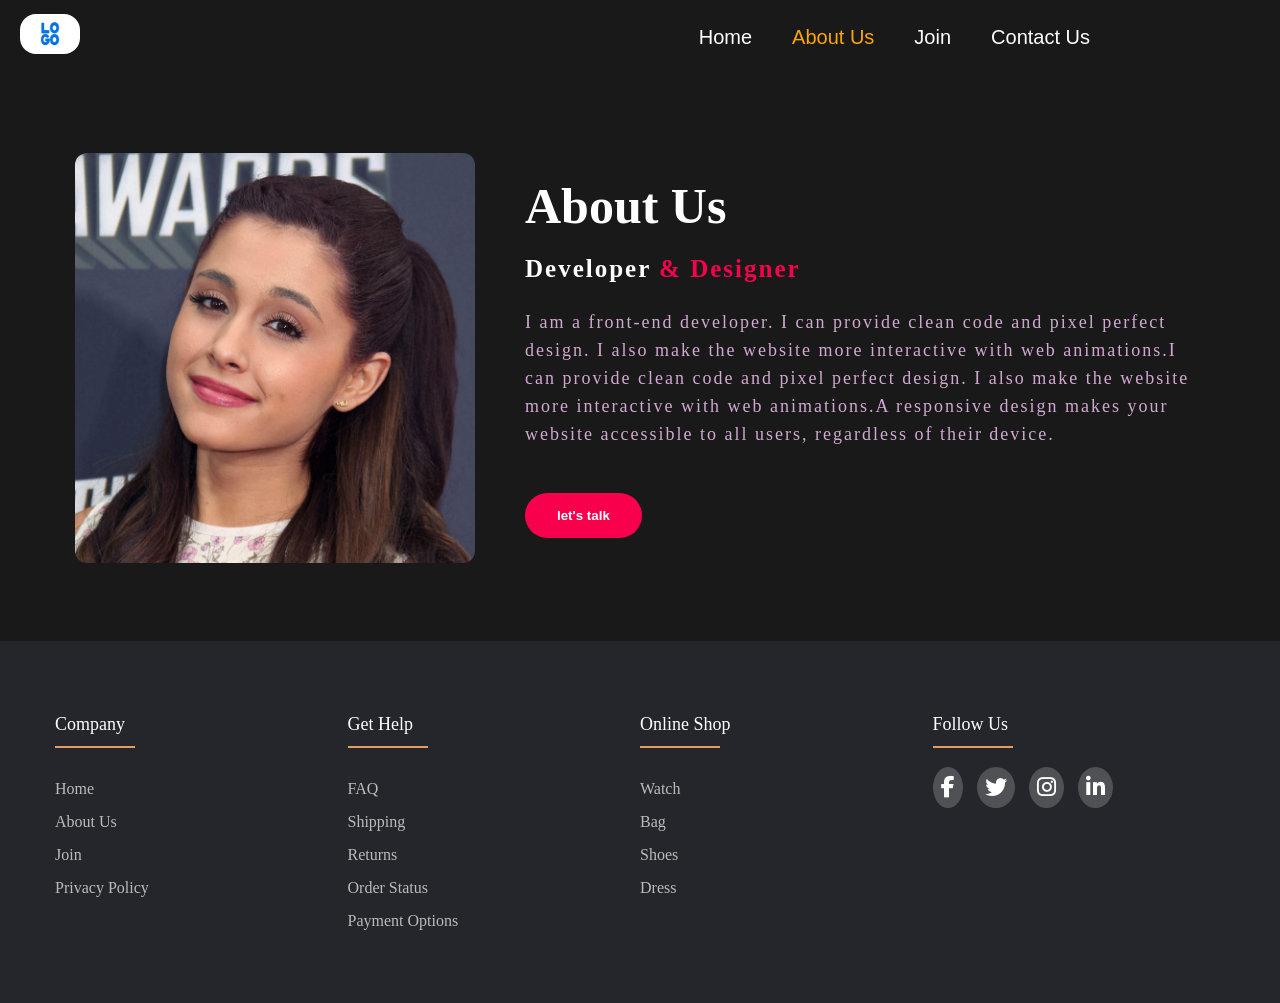
<file: about.html>
<html>

<head>
<meta charset="utf-8">
<meta name="viewport" content="width=device-width,initial-scale=1.0">
<link rel="stylesheet" href="https://cdnjs.cloudflare.com/ajax/libs/font-awesome/6.1.1/css/all.min.css">


</head>


<style>

*{
margin:0px;
padding:0px;
box-style:border-box;
}

.whole{

background-color:#191919;
}


#logo{
width:60px;
height:40px;
border-radius:16px;
margin-top:8px;
}

#logo:hover{
filter:invert(100%);
cursor:pointer;
}


nav ul li {
padding:8px 20px;
list-style:none;
font-size:20px;
font-family:arial;
color:white;

}

nav #hamn{
display:none;
}

nav ul li #times{
display:none;
}
nav ul li a{
text-decoration:none;
color:white;
}

nav ul li a:hover{
color:orange;
}

nav{
display:flex;
justify-content:space-between;
padding:6px 20px;
}

nav ul{
display:flex;
justify-content:space-between;
padding:12px 150px;
}



		/*   	 about style	*/


.about{

padding:78px 12px;
background-color:#191919;
}

.about img{
width:400px;
height:auto;
border-radius:12px;
}

.main{
width:1130;
max-width:90%;
margin:0 auto;
display:flex;
justify-content:space-evenly;
align-items:center;

}

.about-text{
margin-left:50px;
}

.about-text h1{
font-family:'josefin sans',sans-sarif;
color:white;
font-size:50px;
margin-bottom:20px;
}

.about-text h3{
color:white;
font-size:25px;
margin-bottom:25px;
letter-spacing:2px;
}

.spdash{
color:#f9004d;
}

.about-text p{
color:#fcfc;
letter-spacing:2px;
line-height:28px;
font-size:18px;
margin-bottom:45px;
}

.abtn{
background:#f9004d;
color:white;
text-decoration:none;
border:2px solid transparent;
font-weight:bold;
padding:13px 30px;
border-radius:30px;
transition: 0.4s;
}

.abtn:hover{
background: transparent;
border:2px solid #f9004d;
}

                                              /*               footer            */
.footer{
background-color:#24262b;
width:100%
border:2px solid black;
padding:70px 0px;
}

.fcontainer{
max-width:1170px;
margin:auto;
line-height:1.5;
}

.row{
display:flex;
flex-wrap:wrap;
}

.footer-col{
width:25%;

}

.ul li{
list-style:none;
}

.ul li a{
text-decoration:none;
}

.footer-col h4{
font-size:18px;
color:#ffffff;
text-transform:capitalize;
margin-bottom:30px;
font-weight:500;
position:relative;
}

.footer-col h4::before{
content:'';
position:absolute;
left:0;
bottom:-10px;
background-color:#e19e63;
height:2px;
width:80px;
}

.footer-col ul li a{
font-size:16px;
text-transform:capitalize;
font-weight:300;
color:#bbbbbb;
display:block;
padding-top:9px;
transition:all 0.3s ease;
}

.footer-col ul li a:hover{
color:#ffffff;
padding-left:10px;
}

.footer-col .social-links a{
display:inline;
height:80px;
width:80px;
background-color:rgba(255,255,255,0.2);
padding:8px;
margin:0 10px 10px 0;
text-align:center;
font-size:22px;
line-height:40px;
border-radius:50%;
color:#ffffff;
transition:all 0.5s ease;
}

.footer-col .social-links a:hover{
color:#24262b;
background-color:#ffffff;
}


                                                 /*               responsive website            */


@media (max-width:768px){
*{
font-size:1.1rem;
}

 nav #hamn{
display:inline;
color:white;
font-size:35px;
}
 nav #hamn{
cursor:pointer;
}
 nav ul #times{
cursor:pointer;
}
nav ul li #times{
display:inline;
color:white;
font-size:45px;
text-align:right;
}

nav ul {
display:block;
width:100px;
}
nav ul li {
padding:12px;
width:100px;

}
nav ul li a{
text-align:left;
}
nav ul li a:hover{
color:black;
}

nav ul{
background-color:orange;
width:100px;
height:100vh;
text-align:left;
position:fixed;
top:0px;
right:-400px;
z-index:2;
transition:0.8s;
}


.footer-col {
width:30%;
margin-bottom:30px;
margin-left:110px;
}


.fcont{
width:60%;; 
margin:30px auto 30px;
}

.main{
display:block;
}

.about img{
width:100%;
height:auto;
border-radius:12px;
}

.about-text{
margin-left:50px;
}

.about-text h1{
font-size:35px;
margin-top:42px;
}

.about-text h3{
font-size:24px;
margin-top:62px;
}


.abtn{
background:#f9004d;
color:white;
text-decoration:none;
border:2px solid transparent;
//font-weight:bold;

border-radius:12px;
font-size:14px;
}

}

</style>

                              <!-------------------------------------          head          ---------------------------------------->
<body>

<div class="whole">

<header >
<nav class="navbar">

<div class="line">
<img id="logo" src="logo.png">
</div>

<ul class="line" id="dash">
<li><div id="times" onclick="hide()">&times;</div></li>
<li><a href="index.html">Home</a></li>
<li><a href="about.html" style="color:orange;">About Us</a></li>
<li><a href="join.html">Join</a></li>
<li><a href="contact.html">Contact Us</a></li>
</ul>

<div id="hamn" onclick="show()">&#9776;</div>

</nav>


</header>

                         	     <!-------------------------------------          about body          ---------------------------------------->
<section class="about">
	<div class="main">
		<img src="ari.jpg">

		<div class="about-text">
			<h1>About Us</h1>

			<h3>Developer <span class="spdash">& Designer</span></h3>

			<p>I am a front-end developer. I can provide clean code and pixel perfect design. I also make the website
			more interactive with web animations.I can provide clean code and pixel perfect design. I also make the 		
			website more interactive with web animations.A responsive design makes your website 
			accessible to all users, regardless of their device.</p>

			<button class="abtn">let's talk</button> 
		</div>

	</div>
</section>

</div>

                		 <!-------------------------------------          footer         ---------------------------------------->

<footer class="footer">
   <div class="fcontainer">
       <div class="row">

	<div class="footer-col">
	     <h4>company</h4>
	     <ul class="ul">
	     <li><a href="index.html">home</a></li>
	     <li><a href="">about us</a></li>
                      <li><a href="join.html">join</a></li>     
	     <li><a href="">privacy policy</a></li>

	</div>
	
	<div class="footer-col">
	     <h4>get help</h4>
	     <ul class="ul">
	     <li><a href="">FAQ</a></li>
	     <li><a href="">shipping</a></li>
	     <li><a href="">returns</a></li>
	     <li><a href="">order status</a></li>
	     <li><a href="">payment options</a></li>
	</div>	

	<div class="footer-col">
	     <h4>online shop</h4>
	     <ul class="ul">
	     <li><a href="">watch</a></li>
	     <li><a href="">bag</a></li>
	     <li><a href="">shoes</a></li>
	     <li><a href="">dress</a></li>
	</div>	

	 <div class="footer-col">
	     <h4>follow us</h4>
	       <div class="social-links">
	           <a href=""><i class="fab fa-facebook-f"></i></a>
	           <a href=""><i class="fab fa-twitter"></i></a>
	           <a href=""><i class="fab fa-instagram"></i></a>
	           <a href=""><i class="fab fa-linkedin-in"></i></a>
	       </div>
	</div>	
 
       </div>
   </div>
</footer>


                  		  <!-------------------------------------          javascript         ---------------------------------------->
              
<script>
var c=document.getElementById("dash");
function show(){
c.style.right="-100";
}
function hide(){
c.style.right="-400px";
}
</script>

              
</body>
</html>
</file>
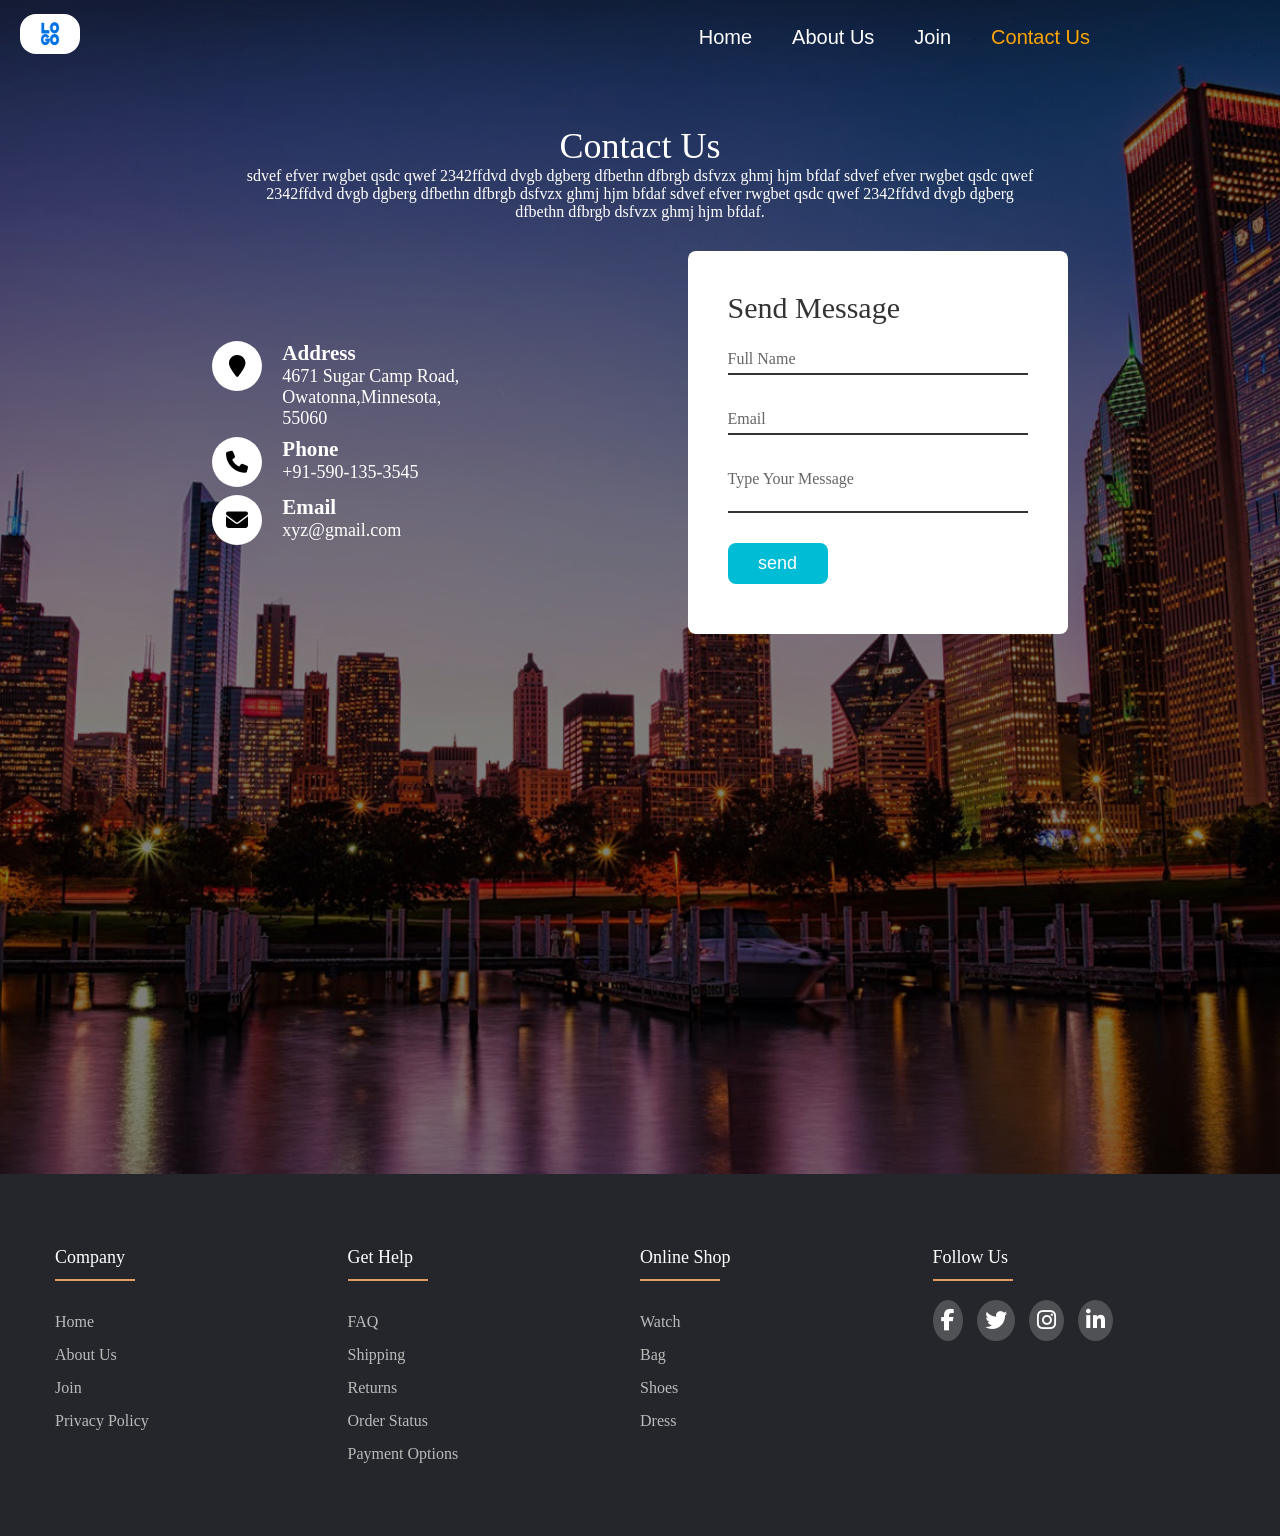
<file: contact.html>
<html>
<head>
<meta name="viewport" content="width=device-width, initial-scale=1.0">
<title>contact page</title>
<link rel="stylesheet" href="https://cdnjs.cloudflare.com/ajax/libs/font-awesome/6.1.1/css/all.min.css">


<style>
			

*{
margin:0px;
padding:0px;
box-sizing:border-box;
}

.whole{
background-image:linear-gradient(rgba(0,0,0,0.5),rgba(0,0,0,0.5)),url("cb.jpg");
background-size:cover;
background-repeat:no-repeat;
background-position:center;
}


#logo{
width:60px;
height:40px;
border-radius:16px;
margin-top:8px;
}

#logo:hover{
filter:invert(100%);
cursor:pointer;
}


nav ul li {
padding:8px 20px;
list-style:none;
font-size:20px;
font-family:arial;
color:white;

}

nav #hamn{
display:none;
}

nav ul li #times{
display:none;
}

nav ul li a{
text-decoration:none;
color:white;
}

nav ul li a:hover{
color:orange;
}

nav{
display:flex;
justify-content:space-between;
padding:6px 20px;
}

nav ul{
display:flex;
justify-content:space-between;
padding:12px 150px;
}




		/*    contact style   */


.contact{
position:relative;
min-height:100vh;
padding:50px 100px;
display:flex;
justify-content:center;
align-items:center;
flex-direction:column;
}

.contact .content {
max-width:800px;
text-align:center;
}

.contact .content h2{
font-size:36px;
font-weight:500;
color:#fff;
}

.contact .content p{
font-weight:300;
color:#fff;
}

.cont-container{
width:88%;
display:flex;
justify-content:center;
align-items:center;
margin-top:30px;
}

.cont-container .contactinfo{
width:50%;
display:flex;
flex-direction:column;
}

.cont-container .contactinfo .box{
position:relative;
padding:4px 0;
display:flex;
}

.cont-container .contactinfo .box .icon{
min-width:50px;
height:50px;
background:#fff;
display:flex;
justify-content:center;
align-items:center;
border-radius:50%;
font-size:22px;
}

.cont-container .contactinfo .box .text{
display:flex;
margin-left:20px;
font-size:18px;
color:#fff;
flex-direction:column;
font-weight:300;
}

.contactform{
width:40%;
padding:40px;
background:#fff;
border-radius:8px;
}

.contactform h2{
font-size:30px;
color:#333;
font-weight:500;
}

.contactform .inputbox{
position:relative;
width:100%;
margin-top:10px;
}

.contactform .inputbox input, 
.contactform .inputbox textarea{
width:100%;
padding:5px 0;
font-size:16px;
margin:10px 0;
border:none;
border-bottom:2px solid #333;
outline:none;
resize:none;
}

.contactform .inputbox span{
position:absolute;
left:0;
padding:5px 0;
font-size:16px;
margin:10px 0;
pointer-events:none;
transition:0.5s;
color:#666;
}

.contactform .inputbox input:focus ~ span,
.contactform .inputbox input:valid ~ span,
.contactform .inputbox textarea:focus ~ span,
.contactform .inputbox textarea:focus ~ span{
color:#e91e63;
font-size:12px;
transform: translatey(-20px);
}

.contactform .inputbox input[type="submit"]{
width:100px;
background:#00bcd4;
color:#fff;
border:none;
padding:10px;
font-size:18px;
transition:0.8s;
border-radius:8px;
}

.contactform .inputbox input[type="submit"]:hover{
cursor:pointer;
}

.map{
width:80%;
margin:auto;
margin-top:40px;
}

.map iframe{
width:100%;
}



                                              /*               footer            */


.footer{
background-color:#24262b;
width:100%
border:2px solid black;
padding:70px 0px;
}

.fcontainer{
max-width:1170px;
margin:auto;
line-height:1.5;
}

.row{
display:flex;
flex-wrap:wrap;
}

.footer-col{
width:25%;

}

.ul li{
list-style:none;
}

.ul li a{
text-decoration:none;
}

.footer-col h4{
font-size:18px;
color:#ffffff;
text-transform:capitalize;
margin-bottom:30px;
font-weight:500;
position:relative;
}

.footer-col h4::before{
content:'';
position:absolute;
left:0;
bottom:-10px;
background-color:#e19e63;
height:2px;
width:80px;
}

.footer-col ul li a{
font-size:16px;
text-transform:capitalize;
font-weight:300;
color:#bbbbbb;
display:block;
padding-top:9px;
transition:all 0.3s ease;
}

.footer-col ul li a:hover{
color:#ffffff;
padding-left:10px;
}

.footer-col .social-links a{
display:inline;
height:80px;
width:80px;
background-color:rgba(255,255,255,0.2);
padding:8px;
margin:0 10px 10px 0;
text-align:center;
font-size:22px;
line-height:40px;
border-radius:50%;
color:#ffffff;
transition:all 0.5s ease;
}

.footer-col .social-links a:hover{
color:#24262b;
background-color:#ffffff;
}


@media (max-width:768px){
*{
font-size:1.1rem;

}

 nav #hamn{
display:inline;
color:white;
font-size:35px;
}
 nav #hamn{
cursor:pointer;
}
 nav ul #times{
cursor:pointer;
}
nav ul li #times{
display:inline;
color:white;
font-size:45px;
text-align:right;
}

nav ul {
display:block;
width:100px;
}
nav ul li {
padding:12px;
width:100px;

}
nav ul li a{
text-align:left;
}
nav ul li a:hover{
color:black;
}

nav ul{
background-color:orange;
width:100px;
height:100vh;
text-align:left;
position:fixed;
top:0px;
right:-350px;
z-index:2;
transition:0.8s;
}



.contact{
padding:2px;
}

.cont-container{
flex-direction:column;
}

.cont-container .contactinfo{
margin-bottom:40px;
}

.cont-container .contactinfo , .contactform{
width:80%;
}

.footer-col {
width:30%;
margin-bottom:30px;
margin-left:110px;
}


.fcont{
width:60%;
margin:30px auto 30px;
}


.contact .content h2{
color:#f9004d;
font-size:36px;
margin-top:62px;

}

.contact .content p{
font-size:14px;
margin-top:22px;
margin-bottom:42px;
}


.map{
display:none;
}

.contactform{
margin-bottom:30px;
}

.text h3{
color:lightblue;
font-size:18px;
}
.text p{
font-size:16px;
padding:12px;
}


</style>
</head>
<body>

		<!----------------		head section 		------------------------------>


<div class="whole">

<header >

<nav class="navbar">

<div class="line">
<img id="logo" src="logo.png">
</div>

<ul class="line" id="dash">
<li><div id="times" onclick="hide()">&times;</div></li>
<li><a href="index.html">Home</a></li>
<li><a href="about.html">About Us</a></li>
<li><a href="join.html">Join</a></li>
<li><a href="contact.html" style="color:orange;">Contact Us</a></li>
</ul>

<div id="hamn" onclick="show()">&#9776;</div>

</nav>



</header>



		<!----------------		contact section 	------------------------------>





<section class="contact">

	<div class="content">
		<h2>Contact Us</h2>
		<p>sdvef efver rwgbet qsdc qwef 2342ffdvd dvgb dgberg dfbethn dfbrgb dsfvzx ghmj hjm bfdaf
		sdvef efver rwgbet qsdc qwef 2342ffdvd dvgb dgberg dfbethn dfbrgb dsfvzx ghmj hjm bfdaf
		sdvef efver rwgbet qsdc qwef 2342ffdvd dvgb dgberg dfbethn dfbrgb dsfvzx ghmj hjm bfdaf.</p>
	</div>
	
	<div class="cont-container">
		<div class="contactinfo">

			<div class="box">
				<div class="icon"><i  class=" fa fa-map-marker"></i></div>

				<div class="text">
				<h3>Address</h3>
				<p>4671   Sugar   Camp   Road,<br>
				Owatonna,Minnesota,<br>55060</p>		
				</div>
			</div>

			<div class="box">
				<div class="icon"><i  class="fa fa-phone"></i></div>

				<div class="text">
				<h3 >Phone</h3>
				<p>+91-590-135-3545</p>		
				</div>
			</div>

			<div class="box">
				<div class="icon"><i  class="fa fa-envelope"></i></div>

				<div class="text">
				<h3>Email</h3>
				<p>xyz@gmail.com</p>		
				</div>
			</div>
		</div>

		<div class="contactform">
			
			<h2>Send Message</h2>

			<form>

			<div class="inputbox">
				<input type="text" required="required">
				<span>Full Name</span>
			</div>

			<div class="inputbox">
				<input type="text" required="required">
				<span>Email</span>
			</div>

			<div class="inputbox">
				<textarea required="required"></textarea>
				<span>Type Your Message</span>
			</div>

			<div class="inputbox">
				<input type="submit" required="required" value="send">
			</div>

			</form>
		</div>
	</div>
<div class="map"><iframe src="https://www.google.com/maps/embed?pb=!1m18!1m12!1m3!1d3597.521830278621!2d85.16980611449307!3d25.620800920672252!2m3!1f0!2f0!3f0!3m2!1i1024!2i768!4f13.1!3m3!1m2!1s0x39ed58dce6732867%3A0x4059f39a1ac82f06!2sNational%20Institute%20of%20Technology%20(NIT)%2C%20Patna!5e0!3m2!1sen!2sru!4v1649228440272!5m2!1sen!2sru" width="600" height="450" style="border:0;" allowfullscreen="" loading="lazy" referrerpolicy="no-referrer-when-downgrade"></iframe></div>

</section>

</div>


                 <!-------------------------------------          footer         ---------------------------------------->

<footer class="footer">
   <div class="fcontainer">
       <div class="row">

	<div class="footer-col">
	     <h4>company</h4>
	     <ul class="ul">
	     <li><a href="index.html">home</a></li>
	     <li><a href="">about us</a></li>
                      <li><a href="join.html">join</a></li>     
	     <li><a href="">privacy policy</a></li>

	</div>
	
	<div class="footer-col">
	     <h4>get help</h4>
	     <ul class="ul">
	     <li><a href="">FAQ</a></li>
	     <li><a href="">shipping</a></li>
	     <li><a href="">returns</a></li>
	     <li><a href="">order status</a></li>
	     <li><a href="">payment options</a></li>
	</div>	

	<div class="footer-col">
	     <h4>online shop</h4>
	     <ul class="ul">
	     <li><a href="">watch</a></li>
	     <li><a href="">bag</a></li>
	     <li><a href="">shoes</a></li>
	     <li><a href="">dress</a></li>
	</div>	

	 <div class="footer-col">
	     <h4>follow us</h4>
	       <div class="social-links">
	           <a href=""><i class="fab fa-facebook-f"></i></a>
	           <a href=""><i class="fab fa-twitter"></i></a>
	           <a href=""><i class="fab fa-instagram"></i></a>
	           <a href=""><i class="fab fa-linkedin-in"></i></a>
	       </div>
	</div>	
 
       </div>
   </div>
</footer>


                    <!-------------------------------------          javascript         ---------------------------------------->



              
<script>


var c=document.getElementById("dash");
function show(){
c.style.right="0";
}
function hide(){
c.style.right="-420px";
}




</script>
</body>
</html>
</file>
